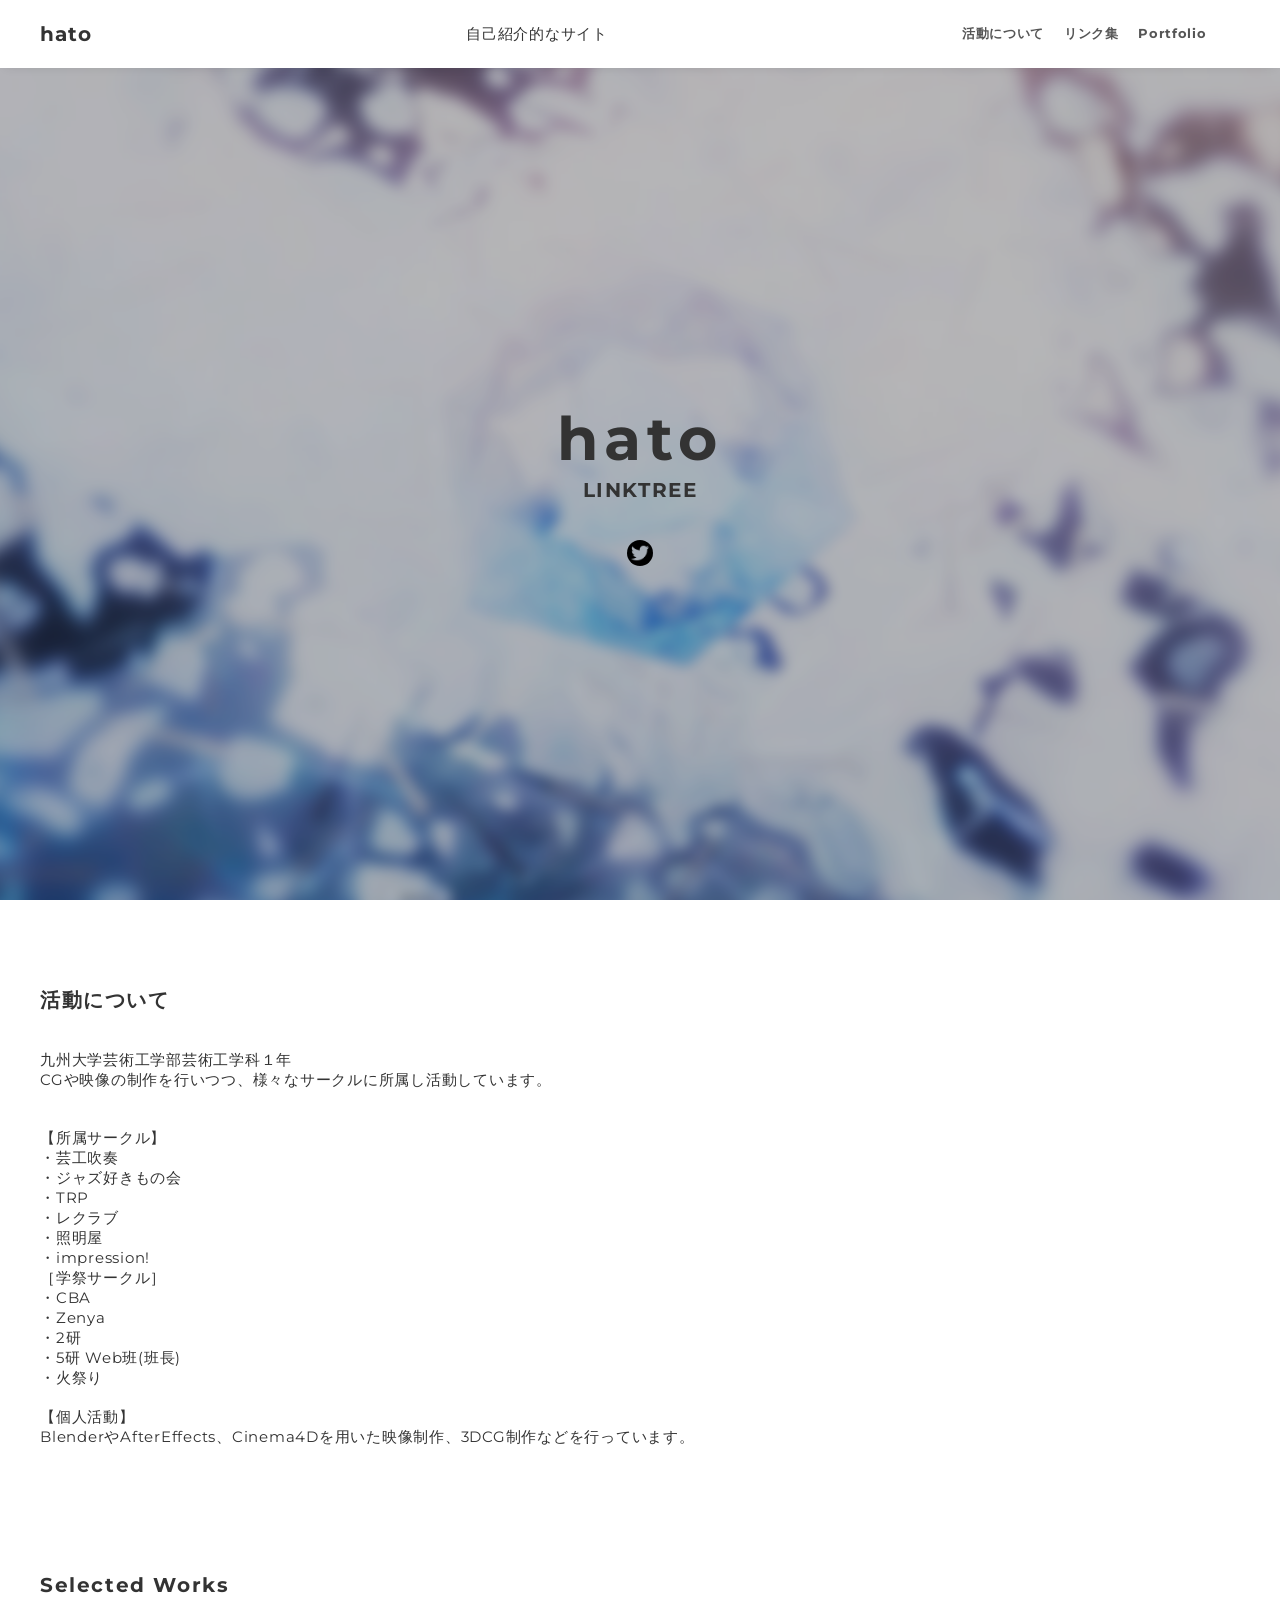
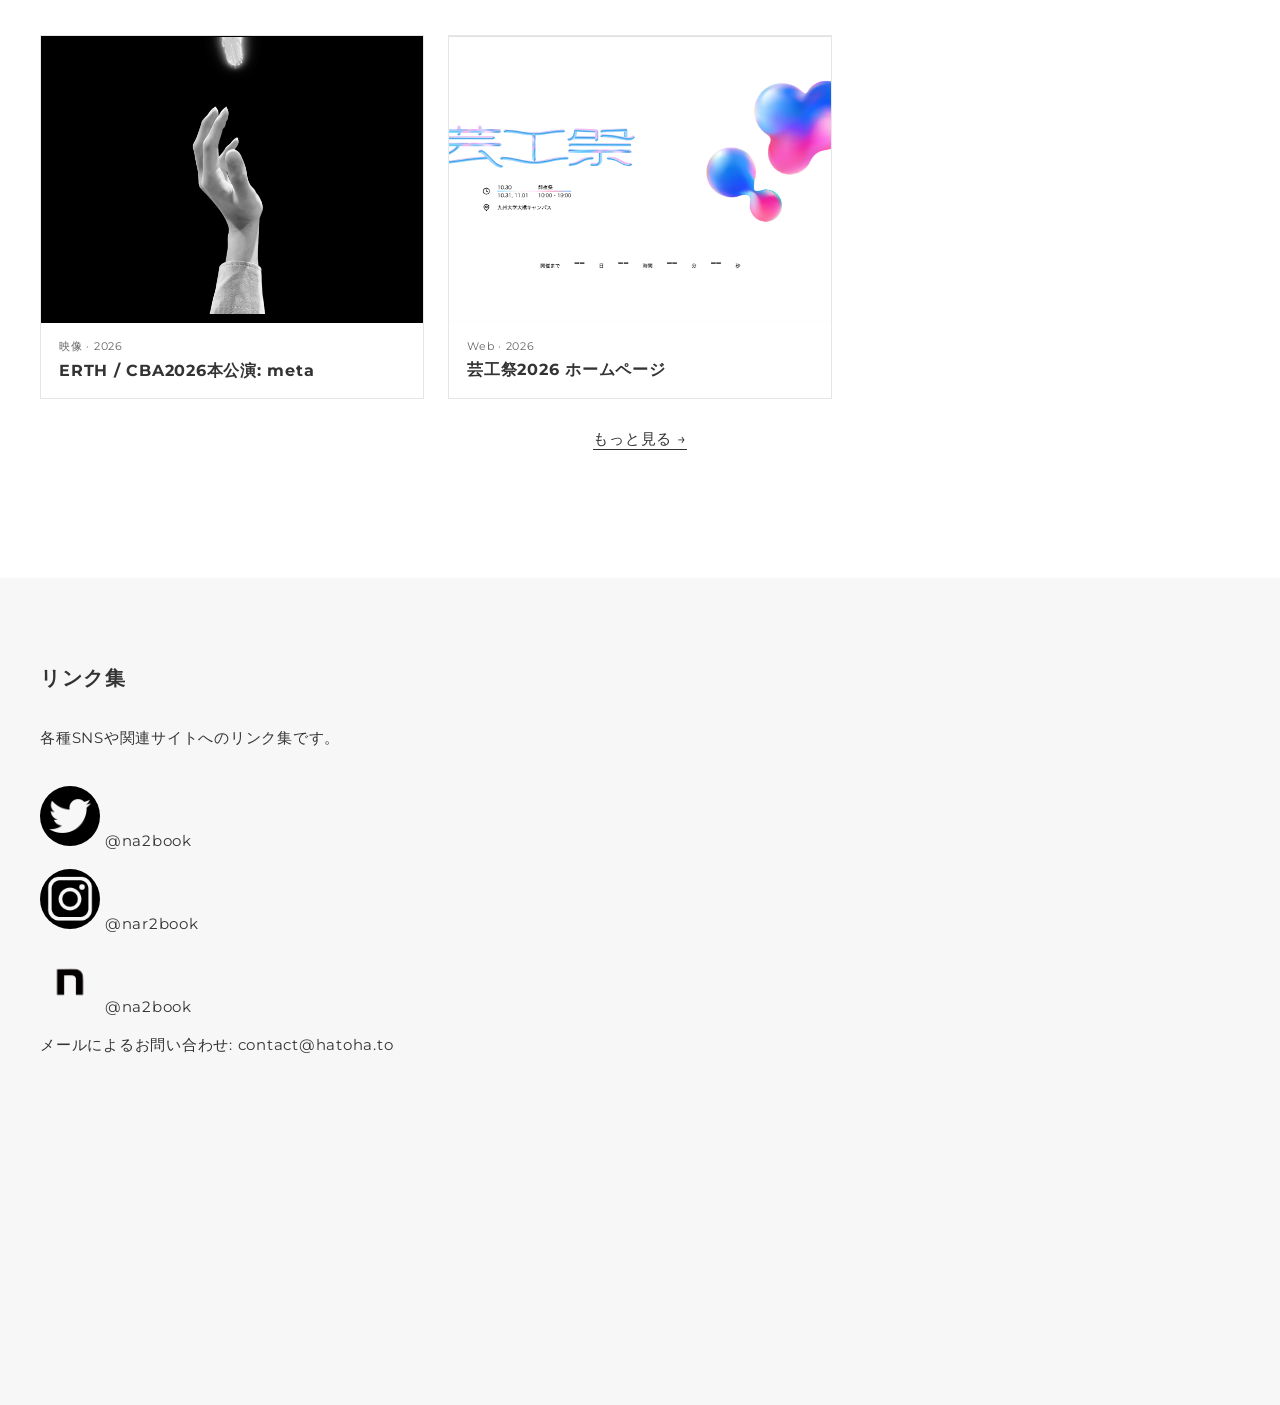
<file: index.html>
<!DOCTYPE html>
<html lang="ja">
<head>
  <meta charset="utf-8">
  <meta name="viewport" content="width=device-width,initial-scale=1">
  <meta name="description" content="hatoのポートフォリオサイト。CG・映像制作を中心に活動しています。">
  <meta name="robots" content="index, follow">
  <meta name="theme-color" content="#111111">
  <link rel="canonical" href="https://hatoha.to/">
  <meta property="og:type" content="website">
  <meta property="og:site_name" content="hato">
  <meta property="og:title" content="hato | hato | Portfolio">
  <meta property="og:description" content="CG・映像制作を中心に活動するhatoのポートフォリオサイトです。">
  <meta property="og:url" content="https://hatoha.to/">
  <meta property="og:image" content="https://hatoha.to/img/ogp.png">
  <meta name="twitter:card" content="summary_large_image">
  <meta name="twitter:title" content="hato Portfolio">
  <meta name="twitter:description" content="CG・映像制作を中心に活動するhatoのポートフォリオサイトです。">
  <meta name="twitter:image" content="https://hatoha.to/img/ogp.png">
  <title>hato | Portfolio</title>
  <link rel="preconnect" href="https://fonts.gstatic.com">
  <link href="https://fonts.googleapis.com/css2?family=Montserrat:wght@400;700&display=swap" rel="stylesheet">
  <link href="https://fonts.googleapis.com/css?family=Material+Icons+Outlined" rel="stylesheet">
  <link href="css/ress.css" media="all" rel="stylesheet" type="text/css" />
  <link href="css/style.css" media="all" rel="stylesheet" type="text/css" />
  <link rel="shortcut icon" href="img/favicon.ico" />
  <script type="application/ld+json">
    {
      "@context": "https://schema.org",
      "@type": "Person",
      "name": "hato",
      "url": "https://hatoha.to/",
      "description": "九州大学芸術工学部でCG・映像制作を中心に活動するクリエイター"
    }
  </script>
</head>

<body>
  <!-- Background video -->
  <div aria-hidden="true" class="bg-video">
    <video autoplay muted loop playsinline preload="auto" poster="img/back_alt.png" data-playback-rate="0.65">
      <source src="img/back1.mp4" type="video/mp4">
    </video>
  </div>
  <script>
    const backgroundVideo = document.querySelector('.bg-video video');
    const setPlaybackRate = function () {
      backgroundVideo.playbackRate = Number(backgroundVideo.dataset.playbackRate) || 1;
    };

    // WebKit (notably iOS Safari) only permits autoplay when these are set as
    // properties before playback is requested.  The HTML attributes alone are
    // not reliable after a page is restored from the back/forward cache.
    backgroundVideo.muted = true;
    backgroundVideo.defaultMuted = true;
    backgroundVideo.playsInline = true;

    const playBackgroundVideo = function () {
      setPlaybackRate();
      const playback = backgroundVideo.play();

      // Autoplay can still be disabled by Low Power Mode or user settings. In
      // that case, keep the poster image visible rather than surfacing an
      // unhandled promise rejection.
      if (playback !== undefined) {
        playback.catch(function () {});
      }
    };

    setPlaybackRate();
    backgroundVideo.addEventListener('loadedmetadata', setPlaybackRate);
    backgroundVideo.addEventListener('canplay', playBackgroundVideo, { once: true });
    window.addEventListener('pageshow', playBackgroundVideo);
    document.addEventListener('visibilitychange', function () {
      if (!document.hidden) playBackgroundVideo();
    });
  </script>

  <div class="wrapper">

    <!-- header -->
    <header class="header ">
      <div class="container">
        <h1 class="header-logo">
          <a href=".">hato</a>
        </h1>
        <p>自己紹介的なサイト</p>
        <nav class="gnav">
          <ul class="gnav-list">
            <li class="gnav-item"><a href="#works">活動について</a></li>
            <li class="gnav-item"><a href="#SNS">リンク集</a></li>
            <li class="gnav-item"><a href="https://hatoha.to/portfolio.html">Portfolio</a></li>
            <li class="gnav-item"><a href="login.html">　</a></li>
            
          </ul>
        </nav>
      </div>
    </header>

    <main>
      <!-- Section 1: main visual -->
      <section class="mv-section">
        <div class="mv">
          <div class="mv-container">
            <p class="mv-title">hato</p>
            <p class="mv-subtitle">LINKTREE</p>
            <button class="box" onclick="location.href='https://twitter.com/na2book'"><img class="iiyokoiyo" src="img/121503.png" alt="twitter"></button>
          </div>
        </div>
      </section>
      <style>
        .iiyokoiyo{
          border-radius: 50px

        }
        .box {
          width: 5%;
          height: 5%;
          padding:0;
          margin:0;
          background:none;
          border:0;
          font-size:0;
          line-height:0;
          overflow:visible;
          cursor:pointer;
          border-radius: 10px;
        }
      </style>
      <!-- Section 2: activities -->
      <section class="section content-section" id="works">
        <div class="container">
          <h2 class="mv-subtitle">活動について</h2>
          <div class="content">
            <p>九州大学芸術工学部芸術工学科１年<br>
              CGや映像の制作を行いつつ、様々なサークルに所属し活動しています。
            </p><br><br>
            <p class="activity-list">
              【所属サークル】<br>
              ・芸工吹奏<br>
              ・ジャズ好きもの会<br>
              ・TRP<br>
              ・レクラブ<br>
              ・照明屋<br>
              ・impression!<br>
            </p>
            <p class="activity-list">
              ［学祭サークル］<br>
              ・CBA<br>
              ・Zenya<br>
              ・2研<br>
              ・5研 Web班(班長)<br>
              ・火祭り<br>

              <br>
              【個人活動】<br>
              BlenderやAfterEffects、Cinema4Dを用いた映像制作、3DCG制作などを行っています。<br>
              <br><br>

            </p>
        </div>
          <!-- Selected works -->
          <div class="featured-works" id="featured-works">
          <h3 class="mv-subtitle">Selected Works</h3>
          <div class="featured-works-list" id="featured-works-list" aria-live="polite">
            <p class="featured-works-empty">作品を読み込んでいます。</p>
          </div>
          <p class="featured-works-more"><a href="portfolio.html#portfolio-works">もっと見る →</a></p>
          </div>
        </div>
      </section>
      <script>
        (() => {
          const featuredWorksList = document.getElementById('featured-works-list');

          const makeFeaturedWork = (work) => {
            const link = document.createElement('a');
            link.className = 'featured-work';
            link.href = work.url || 'portfolio.html#portfolio-works';

            if (work.image) {
              const image = document.createElement('img');
              image.className = 'featured-work-img';
              image.src = work.image;
              image.alt = work.image_alt || work.title || '';
              image.loading = 'lazy';
              link.append(image);
            }

            const body = document.createElement('div');
            body.className = 'featured-work-body';

            const meta = [work.category, work.year].filter(Boolean).join(' · ');
            if (meta) {
              const metaElement = document.createElement('p');
              metaElement.className = 'featured-work-meta';
              metaElement.textContent = meta;
              body.append(metaElement);
            }

            const title = document.createElement('h3');
            title.className = 'featured-work-title';
            title.textContent = work.title || '';
            body.append(title);

            link.append(body);
            return link;
          };

          fetch('data/portfolio.json')
            .then((response) => {
              if (!response.ok) throw new Error('Featured works could not be loaded.');
              return response.json();
            })
            .then((data) => {
              if (!Array.isArray(data.works) || data.works.length === 0) {
                featuredWorksList.textContent = '掲載作品は準備中です。';
                return;
              }
              featuredWorksList.replaceChildren(...data.works.slice(0, 3).map(makeFeaturedWork));
            })
            .catch(() => {
              featuredWorksList.textContent = '作品を読み込めませんでした。';
            });
        })();
      </script>
      <br><br>
      <!-- Section 3: SNS -->
      <section class="section content-section" id="SNS">
        <div class="container">
          <h2 class="mv-subtitle">リンク集</h2>
          <div class="content">
            <p>各種SNSや関連サイトへのリンク集です。</p><br><br>
              <button class="box" onclick="location.href='https://twitter.com/na2book'"><img class="iiyokoiyo" src="img/121503.png" alt="twitter"></button>
              @na2book<br><br>
              <button class="box" onclick="location.href='https://www.instagram.com/nar2book/'"><img class="iiyokoiyo" src="img/icon_insta.png" alt="instagram"></button>
              @nar2book<br><br>
              <button class="box" onclick="location.href='https://note.com/na2book'"><img class="iiyokoiyo" src="img/icon_note.png" alt="note"></button>
              @na2book<br><br>

              メールによるお問い合わせ: contact@hatoha.to<br>
          </div>
        </div>
      </section>
    </main>
  </div>
</body>
</html>
</file>
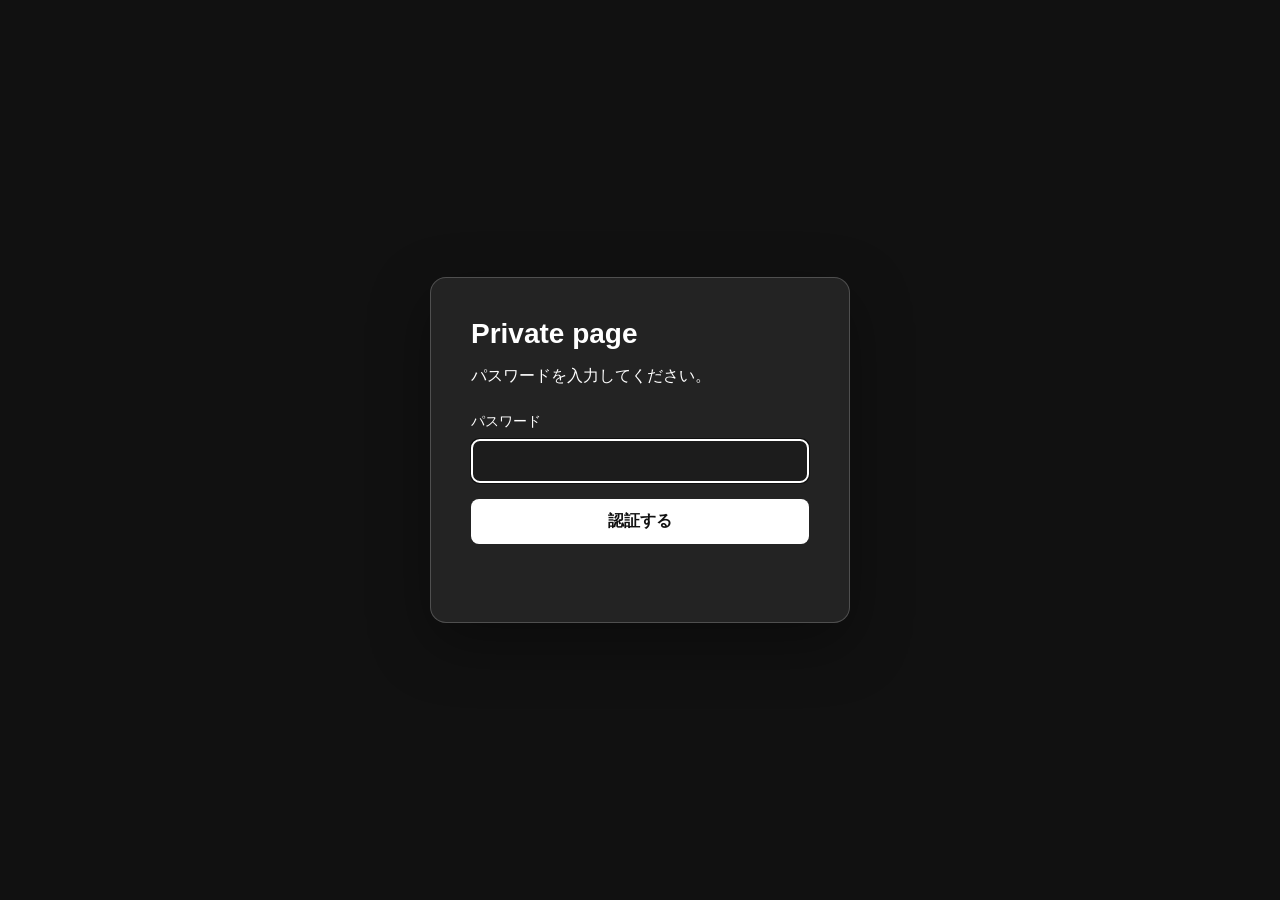
<file: login.html>
<!DOCTYPE html>
<html lang="ja">
<head>
  <meta charset="utf-8">
  <meta name="viewport" content="width=device-width,initial-scale=1">
  <meta name="robots" content="noindex, nofollow">
  <title>🔐</title>
  <style>
    :root { color-scheme: dark; }
    * { box-sizing: border-box; }
    body {
      display: grid;
      min-height: 100svh;
      margin: 0;
      place-items: center;
      font-family: "Montserrat", "Hiragino Sans", Meiryo, sans-serif;
      color: #fff;
      background: #111;
    }
    .login-card {
      width: min(100% - 40px, 420px);
      padding: 40px;
      border: 1px solid rgba(255, 255, 255, .2);
      border-radius: 16px;
      background: rgba(255, 255, 255, .08);
      box-shadow: 0 20px 60px rgba(0, 0, 0, .35);
    }
    h1 { margin: 0 0 12px; font-size: 28px; }
    p { margin: 0 0 24px; line-height: 1.7; }
    label { display: block; margin-bottom: 8px; font-size: 14px; }
    input, button { width: 100%; font: inherit; }
    input {
      padding: 12px;
      border: 1px solid rgba(255, 255, 255, .35);
      border-radius: 8px;
      color: #fff;
      background: rgba(0, 0, 0, .2);
    }
    button {
      margin-top: 16px;
      padding: 12px;
      border: 0;
      border-radius: 8px;
      cursor: pointer;
      color: #111;
      background: #fff;
      font-weight: bold;
    }
    #message { min-height: 1.7em; margin: 14px 0 0; font-size: 14px; }
    #message[aria-live] { color: #ffb4b4; }
  </style>
</head>
<body>
  <main class="login-card">
    <h1>Private page</h1>
    <p>パスワードを入力してください。</p>
    <form id="login-form">
      <label for="password">パスワード</label>
      <input id="password" name="password" type="password" autocomplete="current-password" required autofocus>
      <button type="submit">認証する</button>
      <p id="message" aria-live="polite"></p>
    </form>
  </main>
  <script>
    const passwordHash = 'e7d8c4fc543a501aef50cb871fa8d2da28125daeea1ccc5e742321800bced606';
    const form = document.getElementById('login-form');
    const message = document.getElementById('message');

    async function hashPassword(value) {
      const buffer = await crypto.subtle.digest('SHA-256', new TextEncoder().encode(value));
      return Array.from(new Uint8Array(buffer), byte => byte.toString(16).padStart(2, '0')).join('');
    }

    form.addEventListener('submit', async function (event) {
      event.preventDefault();
      const hash = await hashPassword(form.password.value);

      if (hash === passwordHash) {
        sessionStorage.setItem('yamiyami-authenticated', 'true');
        window.location.href = 'yamiyami.html';
        return;
      }

      message.textContent = 'パスワードが違います。';
      form.password.select();
    });
  </script>
</body>
</html>
</file>
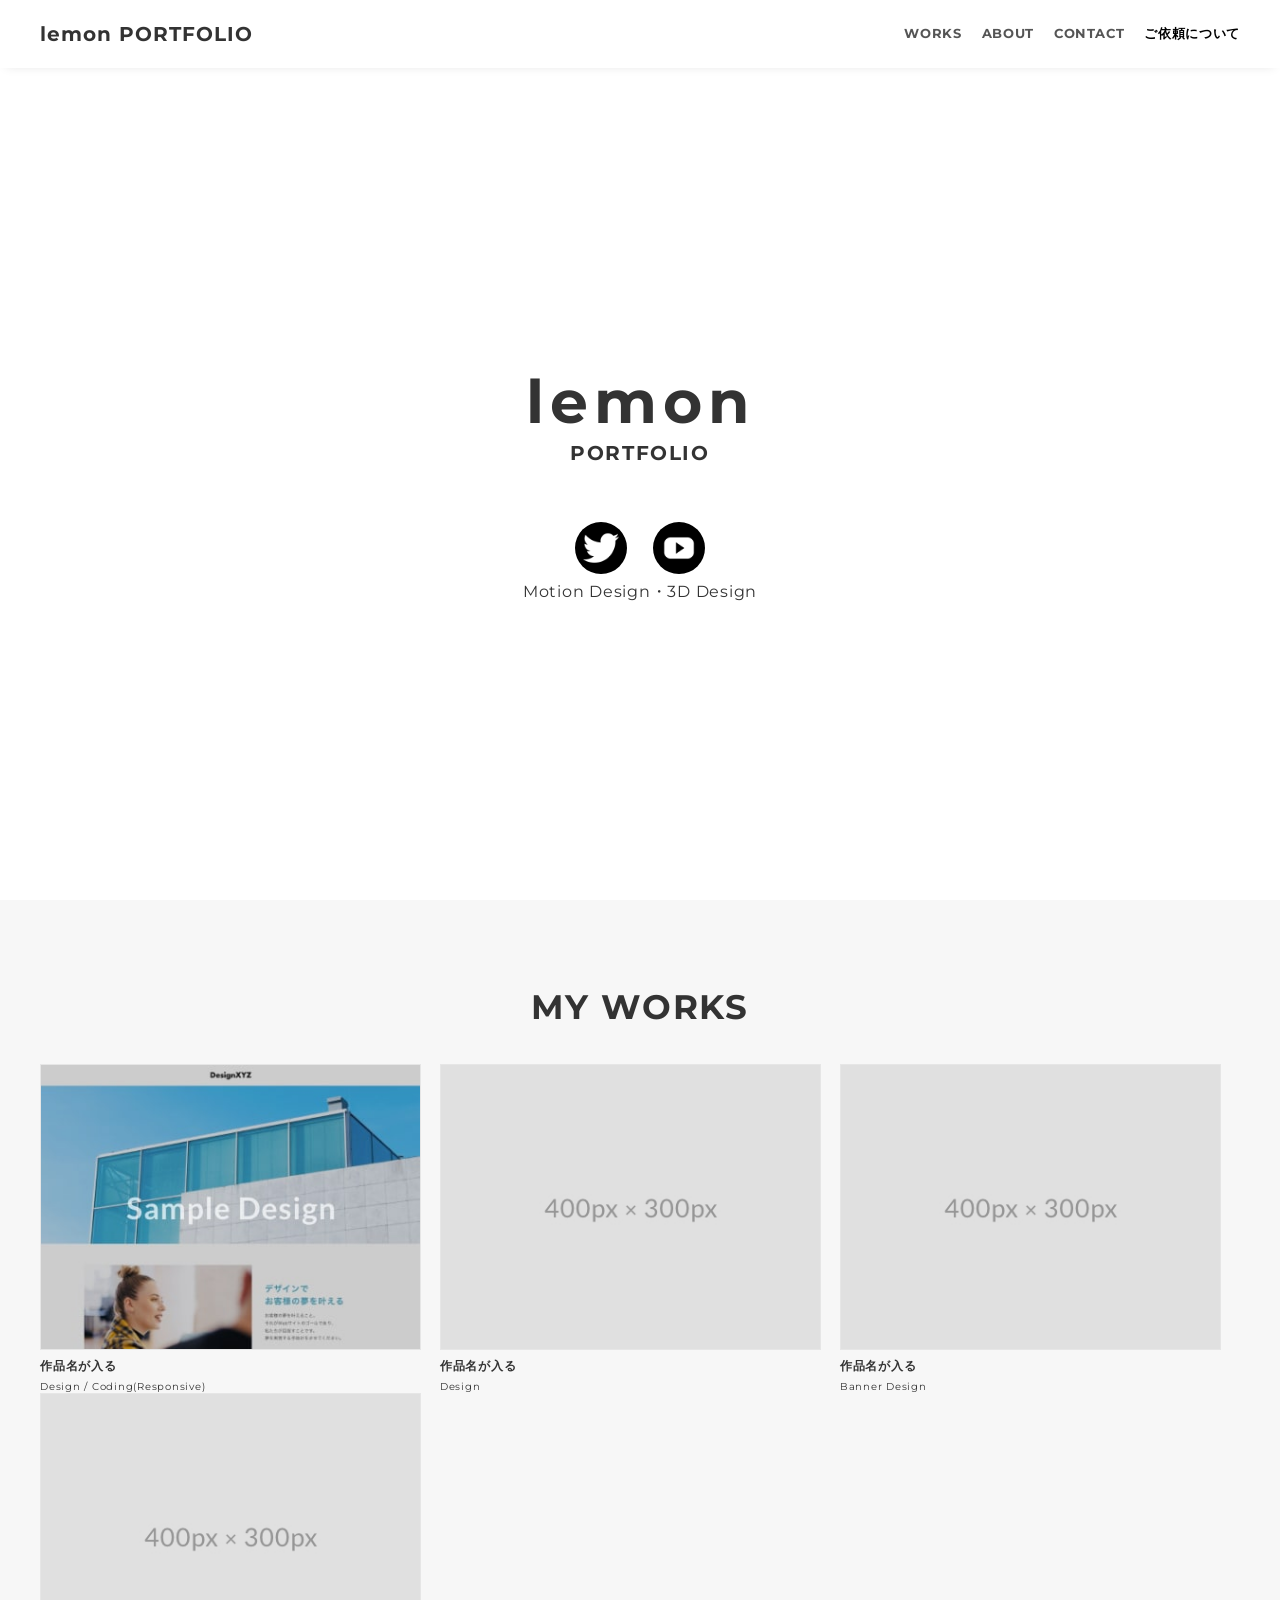
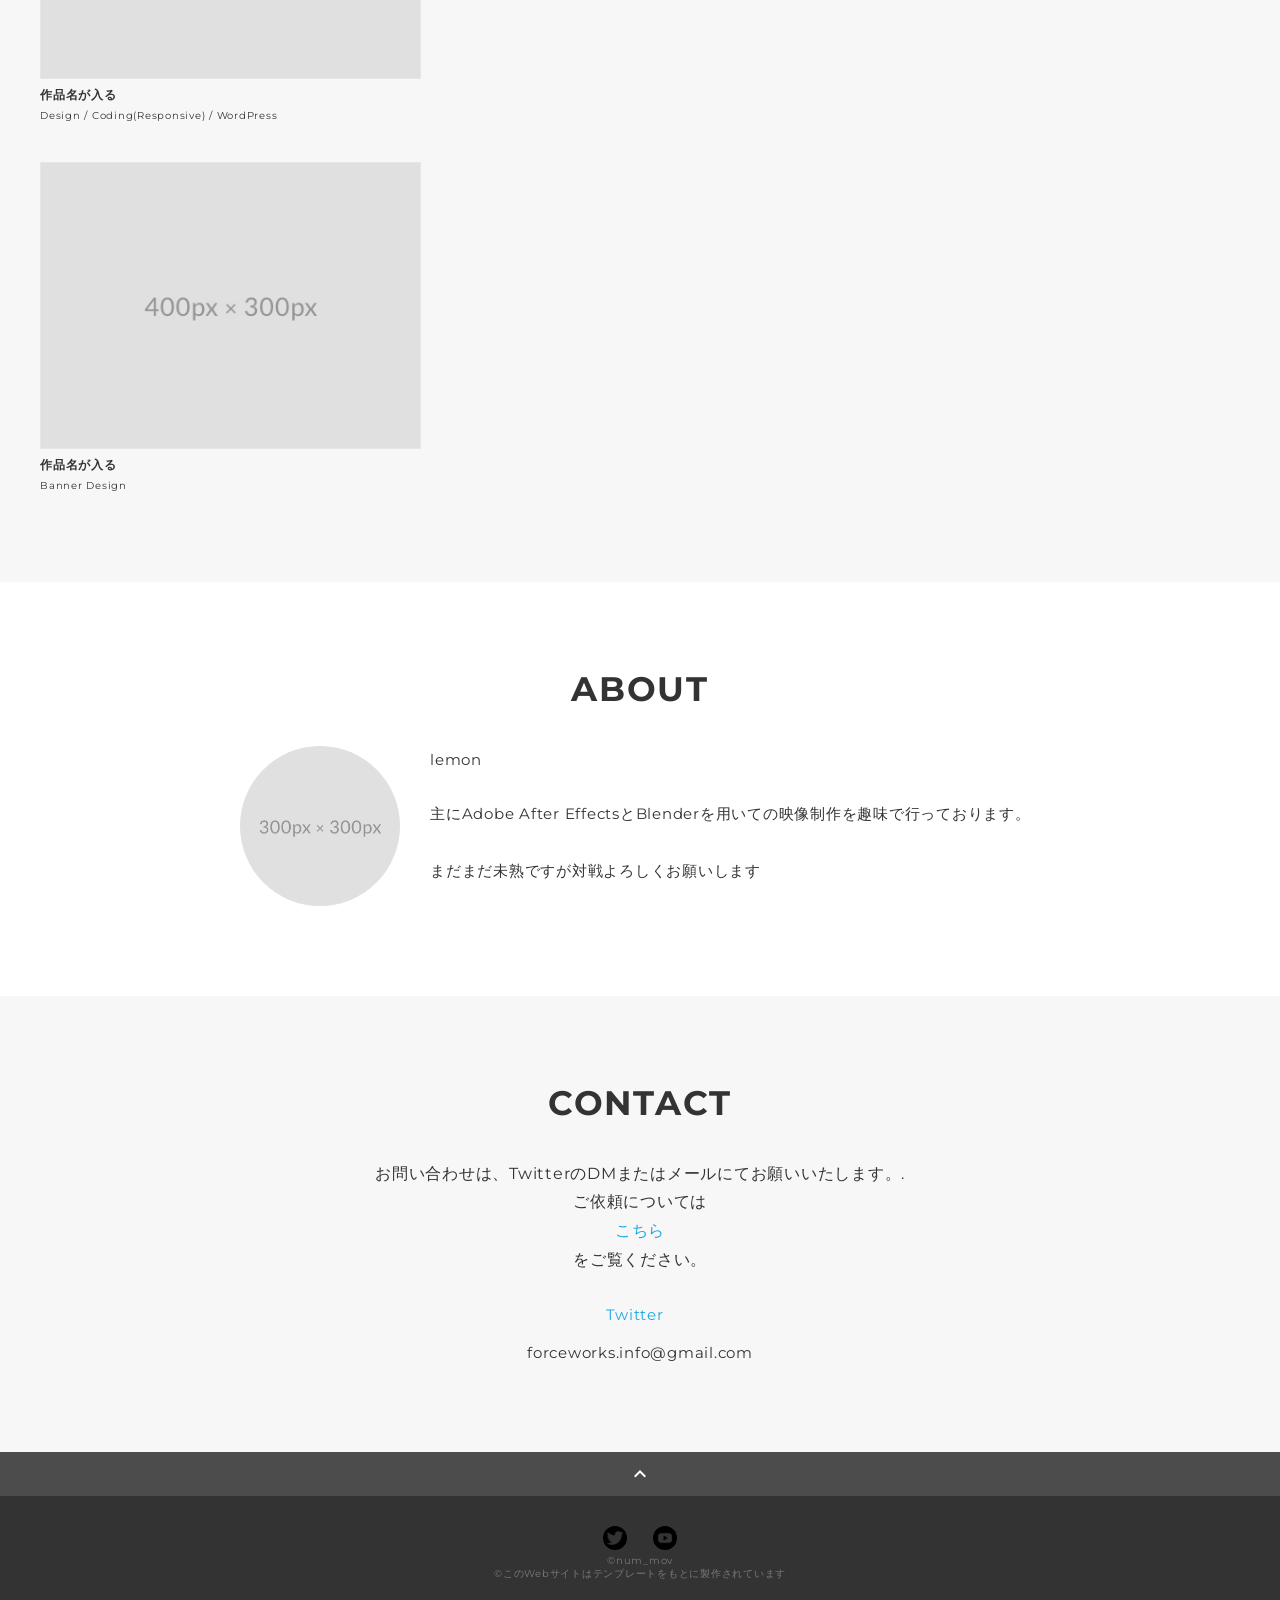
<file: old_index.html>
<!DOCTYPE html>
<html>
<head>
  <meta charset="utf-8">
  <meta name="viewport" content="width=device-width,initial-scale=1">
  <meta property='og:type' content='website'>
  <meta property='og:title' content='lemon Portfolio'>
  <meta property='og:url' content='URLが入る'>
  <meta property='og:description' content='lemon Portfolio'>
  <meta property="og:image" content="img/ogp.png">
  <meta name="description" content="NUM_MOV Portfolio" />
  <title>NUM_MOV PORTFOLIO</title>
  <link rel="preconnect" href="https://fonts.gstatic.com">
  <link href="https://fonts.googleapis.com/css2?family=Montserrat:wght@400;700&display=swap" rel="stylesheet">
  <link href="https://fonts.googleapis.com/css?family=Material+Icons+Outlined" rel="stylesheet">
  <link href="css/ress.css" media="all" rel="stylesheet" type="text/css" />
  <link href="css/style.css" media="all" rel="stylesheet" type="text/css" />
  <link rel="shortcut icon" href="img/favicon.ico" />
  <link rel=”canonical” href=”https://forcework.net” />
</head>

<body>
  <div class="wrapper">

    <!-- header -->
    <header class="header ">
      <div class="container">
        <h1 class="header-logo">
          <a href=".">lemon PORTFOLIO</a>
        </h1>
        <nav class="gnav">
          <ul class="gnav-list">
            <li class="gnav-item"><a href="#works">WORKS</a></li>
            <li class="gnav-item"><a href="#about">ABOUT</a></li>
            <li class="gnav-item"><a href="#contact">CONTACT</a></li>            
            <li class="gnav-item"><a href="irainitsuite.html"><font color="#000">ご依頼について</font></a></li>

          </ul>
        </nav>
      </div>
    </header>
    <!-- /header -->

    <main class="content">

      <!-- mv -->
      <div class="mv">
        <div class="mv-container">
          <p class="mv-title">lemon</p>
          <p class="mv-subtitle">PORTFOLIO</p>
         <br> <button class="box" onclick="location.href='https://twitter.com/num_mov'"><img class="iiyokoiyo" src="img/121503.png" alt="twitter"></button> 
        &emsp;
         <button class="box" onclick="location.href=' https://www.youtube.com/@num_mov'"><img class="iiyokoiyo" src="img/91949.png" alt="twitter"></button>
          <p class="mv-text">
            <br class="sp-only">Motion Design・3D Design<br>
            </p>
        </div>
      </div>
      <style>
        .iiyokoiyo{
          border-radius: 50px

        }
        .box {
          width: 5%;
          height: 5%;
    padding:0;
    margin:0;
    background:none;
    border:0;
    font-size:0;
    line-height:0;
    overflow:visible;
    cursor:pointer;
    border-radius: 10px;
        }
      </style>
      <!-- /mv -->

      <!-- works -->
      <section class="works section" id="works">
        <div class="container">
          <h2 class="title">MY WORKS</h2>
          <div class="works-list">
            <a class="works-item" href="works-template.html">
              <div class="works-img"><img src="img/works-sample-thumb.jpg" alt="" /></div>
              <p class="works-name">作品名が入る</p>
              <p class="works-info">Design / Coding(Responsive)</p>
              <div class="works-img"><img src="img/works-dummy-thumb.jpg" alt="" /></div>
              <p class="works-name">作品名が入る</p>
              <p class="works-info">Design / Coding(Responsive) / WordPress</p>
            </a>
            <a class="works-item" href="works-template.html">
              <div class="works-img"><img src="img/works-dummy-thumb.jpg" alt="" /></div>
              <p class="works-name">作品名が入る</p>
              <p class="works-info">Design</p>
            </a>
            <a class="works-item" href="works-template.html">
              <div class="works-img"><img src="img/works-dummy-thumb.jpg" alt="" /></div>
              <p class="works-name">作品名が入る</p>
              <p class="works-info">Banner Design</p>
            </a>
            <a class="works-item" href="works-template.html">
              <div class="works-img"><img src="img/works-dummy-thumb.jpg" alt="" /></div>
              <p class="works-name">作品名が入る</p>
              <p class="works-info">Banner Design</p>
            </a>
          </div>
        </div>
      </section>
      <!-- /works -->

      <!-- about -->
      <section class="about section" id="about">
        <div class="container">
          <h2 class="title">ABOUT</h2>
          <div class="profile">
            <p class="profile-img">
              <img src="img/profile.jpg" alt="">
            </p>
            <div class="profile-body">
              <p>
                <class=yajyuusenpai>lemon</class><br>
                <br>主にAdobe After EffectsとBlenderを用いての映像制作を趣味で行っております。
              </p>
              <p>
              まだまだ未熟ですが対戦よろしくお願いします
              </p>
            </div>
          </div>
        </div>
      </section>
      <!-- /about -->

      <!-- contact -->
      <section class="contact section" id="contact">
        <div class="container">
          <h2 class="title">CONTACT</h2>
          <p class="lead">
            お問い合わせは、<br class="sp-only">TwitterのDMまたはメールにてお願いいたします。.
            <br>ご依頼については<a href="irainitsuite.html">こちら</a>をご覧ください。
          </p>
          <div class="contact-list">
            <a class="contact-item" href="https://twitter.com/num_mov" target="_blank" rel="noopener">Twitter</a><br>
            <span class="contact-item">forceworks.info@gmail.com</span>
          </div>
        </div>
      </section>
      <!-- /contact -->
      <div class="page-top" id="js-page-top">
        <span class="material-icons-outlined">expand_less</span>
      </div>
    </main>

    <!-- footer -->
    <footer class="footer">
      <div class="shine">
      <button class="box2" onclick="location.href='https://twitter.com/num_mov'"><img class="iiyokoiyo" src="img/121503.png" alt="twitter"></button> 
        &emsp;
         <button class="box2" onclick="location.href=' https://www.youtube.com/@num_mov'"><img class="iiyokoiyo" src="img/91949.png" alt="twitter"></button>
      </div>
         <style>
          .box2{
            width: 2%;
          height: 2%;
    padding:0;
    margin:0;
    background:none;
    border:0;
    font-size:0;
    line-height:0;
    overflow:visible;
    cursor:pointer;
    border-radius: 10px;
          }

         .shine{
          align-items: center;
          text-align: center;
         }
         </style>
      <div class="copyright">&copy;num_mov</div>
      <div class="copyright">&copy;このWebサイトはテンプレートをもとに製作されています</div>
    </footer>
    <!-- /footer -->

  </div>
  <script src="https://ajax.googleapis.com/ajax/libs/jquery/3.6.0/jquery.min.js"></script>
  <script type='text/javascript' src="js/script.js"></script>
</body>
</html>
</file>
<file: css/ress.css>
/*!
 * ress.css • v3.0.1
 * MIT License
 * github.com/filipelinhares/ress
 */

/* # =================================================================
   # Global selectors
   # ================================================================= */

html {
  box-sizing: border-box;
  word-break: normal;
  -moz-tab-size: 4;
  tab-size: 4;

  -webkit-text-size-adjust: 100%; /* Prevent adjustments of font size after orientation changes in iOS */
}

*,
::before,
::after {
  box-sizing: inherit;
  background-repeat: no-repeat; /* Set `background-repeat: no-repeat` to all elements and pseudo elements */
}

::before,
::after {
  vertical-align: inherit;
  text-decoration: inherit; /* Inherit text-decoration and vertical align to ::before and ::after pseudo elements */
}

* {
  margin: 0;
  padding: 0; /* Reset `padding` and `margin` of all elements */
}

/* # =================================================================
   # General elements
   # ================================================================= */

hr {
  overflow: visible; /* Show the overflow in Edge and IE */
  height: 0; /* Add the correct box sizing in Firefox */
}

details,
main {
  display: block; /* Render the `main` element consistently in IE. */
}

summary {
  display: list-item; /* Add the correct display in all browsers */
}

small {
  font-size: 80%; /* Set font-size to 80% in `small` elements */
}

[hidden] {
  display: none; /* Add the correct display in IE */
}

abbr[title] {
  /* Add the correct text decoration in Chrome, Edge, IE, Opera, and Safari */
  text-decoration: underline;
  text-decoration: underline dotted;
  border-bottom: none; /* Remove the bottom border in Chrome 57 */
}

a {
  background-color: transparent; /* Remove the gray background on active links in IE 10 */
}

a:active,
a:hover {
  outline-width: 0; /* Remove the outline when hovering in all browsers */
}

code,
kbd,
pre,
samp {
  font-family: monospace, monospace; /* Specify the font family of code elements */
}

pre {
  font-size: 1em; /* Correct the odd `em` font sizing in all browsers */
}

b,
strong {
  font-weight: bolder; /* Add the correct font weight in Chrome, Edge, and Safari */
}

/* https://gist.github.com/unruthless/413930 */
sub,
sup {
  position: relative;
  font-size: 75%;
  line-height: 0;
  vertical-align: baseline;
}

sub {
  bottom: -.25em;
}

sup {
  top: -.5em;
}

/* # =================================================================
   # Forms
   # ================================================================= */

input {
  border-radius: 0;
}

/* Replace pointer cursor in disabled elements */
[disabled] {
  cursor: default;
}

[type="number"]::-webkit-container-spin-button,
[type="number"]::-webkit-outer-spin-button {
  height: auto; /* Correct the cursor style of increment and decrement buttons in Chrome */
}

[type="search"] {
  outline-offset: -2px; /* Correct the outline style in Safari */

  -webkit-appearance: textfield; /* Correct the odd appearance in Chrome and Safari */
}

[type="search"]::-webkit-search-decoration {
  -webkit-appearance: none; /* Remove the container padding in Chrome and Safari on macOS */
}

textarea {
  overflow: auto; /* Internet Explorer 11+ */
  resize: vertical; /* Specify textarea resizability */
}

button,
input,
optgroup,
select,
textarea {
  font: inherit; /* Specify font inheritance of form elements */
}

optgroup {
  font-weight: bold; /* Restore the font weight unset by the previous rule */
}

button {
  overflow: visible; /* Address `overflow` set to `hidden` in IE 8/9/10/11 */
}

button,
select {
  text-transform: none; /* Firefox 40+, Internet Explorer 11- */
}

/* Apply cursor pointer to button elements */
button,
[type="button"],
[type="reset"],
[type="submit"],
[role="button"] {
  cursor: pointer;
  color: inherit;
}

/* Remove container padding and border in Firefox 4+ */
button::-moz-focus-container,
[type="button"]::-moz-focus-container,
[type="reset"]::-moz-focus-container,
[type="submit"]::-moz-focus-container {
  padding: 0;
  border-style: none;
}

/* Replace focus style removed in the border reset above */
button:-moz-focusring,
[type="button"]::-moz-focus-container,
[type="reset"]::-moz-focus-container,
[type="submit"]::-moz-focus-container {
  outline: 1px dotted ButtonText;
}

button,
html [type="button"],
/* Prevent a WebKit bug where (2) destroys native `audio` and `video`controls in Android 4 */
[type="reset"],
[type="submit"] {
  -webkit-appearance: button; /* Correct the inability to style clickable types in iOS */
}

/* Remove the default button styling in all browsers */
button,
input,
select,
textarea {
  border-style: none;
  background-color: transparent;
}

/* Style select like a standard input */
select {
  -webkit-appearance: none; /* Chrome 41+ */
  -moz-appearance: none; /* Firefox 36+ */
}

select::-ms-expand {
  display: none; /* Internet Explorer 11+ */
}

select::-ms-value {
  color: currentColor; /* Internet Explorer 11+ */
}

legend {
  display: table; /* Correct the text wrapping in Edge and IE */
  max-width: 100%; /* Correct the text wrapping in Edge and IE */
  max-width: 100%; /* Correct the text wrapping in Edge 18- and IE */
  white-space: normal; /* Correct the text wrapping in Edge and IE */
  color: inherit; /* Correct the color inheritance from `fieldset` elements in IE */
  border: 0; /* Correct `color` not being inherited in IE 8/9/10/11 */
}

::-webkit-file-upload-button {
  font: inherit; /* Change font properties to `inherit` in Chrome and Safari */
  color: inherit;
  /* Correct the inability to style clickable types in iOS and Safari */

  -webkit-appearance: button;
}

/* # =================================================================
   # Specify media element style
   # ================================================================= */

img {
  border-style: none; /* Remove border when inside `a` element in IE 8/9/10 */
}

/* Add the correct vertical alignment in Chrome, Firefox, and Opera */
progress {
  vertical-align: baseline;
}

/* # =================================================================
   # Accessibility
   # ================================================================= */

/* Hide content from screens but not screenreaders */
@media screen {
  [hidden~="screen"] {
    display: inherit;
  }
  [hidden~="screen"]:not(:active):not(:focus):not(:target) {
    position: absolute !important;
    clip: rect(0 0 0 0) !important;
  }
}

/* Specify the progress cursor of updating elements */
[aria-busy="true"] {
  cursor: progress;
}

/* Specify the pointer cursor of trigger elements */
[aria-controls] {
  cursor: pointer;
}

/* Specify the unstyled cursor of disabled, not-editable, or otherwise inoperable elements */
[aria-disabled] {
  cursor: default;
}
</file>
<file: css/style.css>
body {
  font-family: "Montserrat","Helvetica Neue",Arial,"Hiragino Kaku Gothic ProN","Hiragino Sans",Meiryo,sans-serif;
  font-size: 15px;
  letter-spacing: .05em;
  color: #333;
}

/* Background video */
.bg-video {
  position: fixed;
  inset: 0;
  z-index: 0;
  overflow: hidden;
  pointer-events: none;
  background: #111;
}

.bg-video video {
  position: absolute;
  top: 50%;
  left: 50%;
  width: 100%;
  height: 100%;
  display: block;
  object-fit: cover;
  object-position: center center;
  filter: blur(6px);
  transform: translate(-50%, -50%) scale(1.05);
}

.bg-video::after {
  position: absolute;
  inset: 0;
  content: "";
  background: rgba(0, 0, 0, .28);
}

.wrapper {
  position: relative;
  width: 100%;
  z-index: 1;
}

a {
  display: block;
  transition: opacity .3s;
  text-decoration: none;
  color: #1ca9e3;
}

img {
  max-width: 100%;
  height: auto;
  vertical-align: bottom;
  border-style: none;
}

.sp-only {
  display: none;
}

/*--------------------------------
 レイアウト
---------------------------------*/
.wrapper {
  padding-top: 73px;
}

.section {
  padding: 90px 0;
}

.section:nth-of-type(odd) {
  background-color: #f7f7f7;
}

/* 第2セクション以降は背景動画を隠す */
.content-section {
  position: relative;
  min-height: calc(100svh - 73px);
  background-color: #fff;
}

.mv-section {
  position: relative;
}

.container {
  max-width: 1340px;
  margin: 0 auto;
  padding: 0 40px;
}

/*--------------------------------
 見出し
---------------------------------*/
.title {
  font-size: 34px;
  font-weight: bold;
  line-height: 1;
  margin-bottom: 40px;
  text-align: center;
  letter-spacing: .05em;
  color: #333;
}

.lead {
  font-size: 16px;
  line-height: 1.8;
  margin-bottom: 30px;
}

/*--------------------------------
ヘッダー
---------------------------------*/
.header {
  position: fixed;
  top: 0;
  z-index: 1;
  width: 100%;
  background-color: #fff;
  box-shadow: 0 5px 10px -6px rgba(0,0,0,.1);
}

.header .container {
  display: flex;
  align-items: center;
  justify-content: space-between;
  padding: 20px 40px;
}

.header-logo {
  font-size: 20px;
  font-weight: bold;
  line-height: 1.2;
  margin-right: 20px;
  letter-spacing: .05em;
}

.header-logo a {
  color: #333;
}

.gnav-list {
  display: flex;
  justify-content: space-between;
  list-style: none;
}

.gnav-item:not(:last-child) {
  margin-right: 20px;
}

.gnav-item a {
  position: relative;
  font-size: 13px;
  font-weight: bold;
  display: inline-block;
  padding: 5px 0;
  transition: .3s;
  letter-spacing: .05em;
  color: rgb(85, 85, 85);
}
.gnav-item a:after {
  position: absolute;
  bottom: 0;
  left: 50%;
  width: 0;
  height: 3px;
  content: "";
  transition: .3s;
  -webkit-transform: translateX(-50%);
  transform: translateX(-50%);
  background-color: #333;
}

.gnav-item a:hover:after {
  width: 100%;
}

/*--------------------------------
 メインビジュアル
---------------------------------*/
.mv {
  display: flex;
  align-items: center;
  justify-content: center;
  height: calc(100svh - 73px);
  text-align: center;
}

.mv-container {
  padding: 0 40px;
}

.mv-title {
  font-size: 60px;
  font-weight: bold;
  line-height: 1.2;
  margin-bottom: 5px;
  letter-spacing: .1em;
}
.mv-subtitle {
  font-size: 20px;
  font-weight: bold;
  line-height: 1;
  margin-bottom: 40px;
  letter-spacing: .08em;
}

.mv-text {
  font-size: 16px;
  line-height: 1.8;
}

/*--------------------------------
 Works
---------------------------------*/
.works-list {
  display: flex;
  flex-wrap: wrap;
  margin-bottom: -40px;
}

.works-item {
  width: 31.74603%;
  margin-right: 1.58730%;
  margin-bottom: 40px;
  color: #333;
}

.works-item:hover {
  opacity: .9;
}

.works-item:nth-of-type(3n) {
  margin-right: 0;
}

.works-img img {
  border: 1px solid #e6e6e6;
}

.works-name {
  font-size: 12px;
  font-weight: bold;
  margin-top: 8px;
}

.works-info {
  font-size: 10px;
  margin-top: 5px;
}

/*--------------------------------
 Selected works
---------------------------------*/
.featured-works {
  padding-top: 90px;
}

.featured-works-list {
  display: grid;
  grid-template-columns: repeat(3, minmax(0, 1fr));
  gap: 24px;
}

.featured-work {
  overflow: hidden;
  color: #333;
  background: #fff;
  border: 1px solid #e6e6e6;
}

.featured-work-img {
  width: 100%;
  aspect-ratio: 4 / 3;
  object-fit: cover;
}

.featured-work-body {
  padding: 16px 18px;
}

.featured-work-meta {
  margin-bottom: 6px;
  font-size: 11px;
  color: #666;
}

.featured-work-title {
  font-size: 16px;
  line-height: 1.4;
}

.featured-works-empty {
  grid-column: 1 / -1;
  padding: 30px;
  text-align: center;
}

.featured-works-more {
  margin-top: 30px;
  text-align: center;
}

.featured-works-more a {
  display: inline-block;
  color: #333;
  border-bottom: 1px solid currentColor;
}

/*--------------------------------
 About
---------------------------------*/
.profile {
  display: flex;
  flex-wrap: wrap;
  max-width: 800px;
  margin: 0 auto;
}
.profile-img {
  width: 20%;
  margin-right: 30px;
  border-radius: 50%;
}
.profile-img img {
  border-radius: 50%;
}
.profile-body {
  flex: 1;
}

.profile-body p {
  font-size: 15px;
  line-height: 1.8;
}

.profile-body p:not(:last-child) {
  margin-bottom: 30px;
}

/*--------------------------------
 Contact
---------------------------------*/
.contact {
  text-align: center;
}

.contact-item:not(:last-child) {
  margin-right: 10px;
}

/*--------------------------------
 ページトップ
---------------------------------*/
.page-top {
  font-weight: bold;
  padding: 10px;
  cursor: pointer;
  text-align: center;
  background-color: #4c4c4c;
}

.page-top .material-icons-outlined {
  vertical-align: bottom;
  color: #fff;
}

/*--------------------------------
 フッター
---------------------------------*/
.footer {
  padding: 30px;
  background-color: #333;
  align-items: center;
}

.copyright {
  font-size: 10px;
  align-items: center;
  text-align: center;
  color: #797979;
}

/* Portfolio */
.portfolio_head {
  padding: 180px 20px 90px;
}

.portfolio_head_inner {
  text-align: center;
}

.portfolio_head_title {
  margin-bottom: 20px;
  font-family: "IBM Plex Sans", sans-serif;
  font-size: 48px;
  font-weight: 700;
  line-height: 1;
  letter-spacing: .05em;
  color: #333;
}

.portfolio_head_subtitle {
  margin-bottom: 14px;
  font-family: "Noto Serif JP", serif;
  font-size: 24px;
  font-weight: 700;
  line-height: 1;
  letter-spacing: .05em;
  color: #333;
}

.portfolio_head_subtitle_2 {
  font-family: "Cormorant Garamond", serif;
  font-size: 14px;
  line-height: 1.4;
  letter-spacing: .05em;
  color: #333;
}

.portfolio_works {
  padding: 90px 20px;
  background: #f7f7f7;
}

.portfolio_works_inner {
  width: min(100%, 960px);
  margin: 0 auto;
}

.portfolio_works_eyebrow {
  margin-bottom: 8px;
  font-size: 13px;
  text-align: center;
  letter-spacing: .12em;
  text-transform: uppercase;
  color: #666;
}

.portfolio_works_title {
  margin-bottom: 36px;
  font-family: "IBM Plex Sans", sans-serif;
  font-size: 34px;
  text-align: center;
}

.portfolio_filters {
  display: flex;
  flex-wrap: wrap;
  justify-content: center;
  gap: 10px;
  margin-bottom: 30px;
}

.portfolio_filter {
  padding: 8px 16px;
  color: #333;
  background: transparent;
  border: 1px solid #aaa;
  border-radius: 999px;
  cursor: pointer;
}

.portfolio_filter.is-active,
.portfolio_filter:hover {
  color: #fff;
  background: #333;
  border-color: #333;
}

.portfolio_works_list {
  display: grid;
  grid-template-columns: repeat(3, minmax(0, 1fr));
  gap: 24px;
}

.portfolio_work_link {
  display: block;
  width: 100%;
  height: 100%;
  padding: 0;
  overflow: hidden;
  text-align: left;
  color: #333;
  background: #fff;
  border: 0;
  cursor: pointer;
}

.portfolio_work_link:hover .portfolio_work_title {
  text-decoration: underline;
}

.portfolio_work_img {
  width: 100%;
  aspect-ratio: 4 / 3;
  object-fit: cover;
}

.portfolio_work_body {
  padding: 18px 20px 20px;
}

.portfolio_work_meta {
  margin-bottom: 8px;
  font-size: 12px;
  color: #666;
}

.portfolio_work_title {
  font-size: 18px;
  line-height: 1.4;
}

.portfolio_work_description {
  margin-top: 8px;
  font-size: 13px;
  line-height: 1.7;
}

.portfolio_work_applications {
  margin-top: 16px;
}

.portfolio_applications_label {
  margin-bottom: 8px;
  font-size: 11px;
  color: #666;
}

.portfolio_applications_list {
  display: flex;
  flex-wrap: wrap;
  gap: 6px;
}

.portfolio_application {
  padding: 4px 8px;
  font-size: 11px;
  line-height: 1.3;
  color: #333;
  background: #f1f1f1;
  border-radius: 999px;
}

.portfolio_works_empty {
  grid-column: 1 / -1;
  padding: 48px 20px;
  text-align: center;
  background: #fff;
  color: #666;
}

.portfolio_modal {
  position: fixed;
  inset: 50% auto auto 50%;
  width: min(720px, calc(100% - 32px));
  max-height: calc(100% - 32px);
  padding: 0;
  margin: 0;
  overflow: auto;
  color: #333;
  background: #fff;
  border: 0;
  transform: translate(-50%, -50%);
}

.portfolio_modal::backdrop {
  background: rgba(0, 0, 0, .6);
}

.portfolio_modal_inner {
  position: relative;
  padding: 40px;
}

.portfolio_modal_close {
  position: absolute;
  top: 12px;
  right: 12px;
  display: grid;
  width: 36px;
  height: 36px;
  place-items: center;
  font-size: 26px;
  line-height: 1;
  color: #333;
  background: #fff;
  border: 1px solid #ddd;
  border-radius: 50%;
  cursor: pointer;
}

.portfolio_modal_img {
  width: 100%;
  max-height: 55vh;
  margin-bottom: 24px;
  object-fit: contain;
  background: #f7f7f7;
}

.portfolio_modal_meta {
  margin-bottom: 8px;
  font-size: 13px;
  color: #666;
}

.portfolio_modal_title {
  padding-right: 36px;
  font-size: 24px;
  line-height: 1.4;
}

.portfolio_modal_description {
  margin-top: 18px;
  line-height: 1.8;
  white-space: pre-wrap;
}

.portfolio_modal_applications {
  margin-top: 24px;
}

.portfolio_modal_link {
  display: inline-block;
  margin-top: 24px;
  color: #333;
  border-bottom: 1px solid currentColor;
}

/*media Queries 767
----------------------------------------------------*/
@media screen and (max-width: 767px) {
  body {
    font-size: 14px;
  }

  .sp-only {
    display: block;
  }

  /* 見出し */
  .title {
    font-size: 26px;
    margin-bottom: 20px;
  }

  .lead {
    font-size: 14px;
    line-height: 1.7;
    margin-bottom: 20px;
  }

  /* レイアウト */
  .wrapper {
    padding-top: 57px;
  }

  .section {
    padding: 60px 0;
  }

  .content-section {
    min-height: calc(100svh - 57px);
  }

  .container {
    padding: 0 20px;
  }

  /* ヘッダー */
  .header .container {
    padding: 15px;
  }

  .header-logo {
    font-size: 15px;
    margin-right: 15px;
  }

  .gnav-item:not(:last-child) {
    margin-right: 10px;
  }

  .gnav-item a {
    font-size: 10px;
  }

  .gnav-item a:after {
    display: none;
  }

  /*  メインビジュアル */
  .mv {
    height: calc(100svh - 57px);
  }

  .mv-container {
    padding: 0 20px;
  }

  .mv-title {
    font-size: 30px;
  }
  .mv-subtitle {
    font-size: 16px;
    margin-bottom: 20px;
  }

  .mv-text {
    font-size: 14px;
    line-height: 1.7;
  }

  /* Works */
  .works-name {
    font-size: 12px;
  }

  .works-info {
    margin-top: 3px;
  }

  .works-list {
    justify-content: space-between;
  }

  .works-item {
    flex: 0 0 48%;
    margin-right: 0;
    margin-bottom: 30px;
  }

  .featured-works-list {
    grid-template-columns: 1fr;
    gap: 20px;
  }
  .featured-works {
    padding-top: 60px;
  }

  /* About */
  .profile {
    display: block;
  }
  .profile-img {
    width: 150px;
    margin: 0 auto;
    margin-bottom: 25px;
  }

  .profile-body p {
    font-size: 14px;
    line-height: 1.7;
  }

  .profile-body p:not(:last-child) {
    margin-bottom: 20px;
  }

  /* フッター */
  .footer {
    padding: 20px;
    align-items: center;
  }
  /* Portfolio */
  .portfolio_head {
    padding: 150px 20px 60px;
  }
  .portfolio_head_title {
    font-family: "IBM Plex Sans", sans-serif;
    font-size: 25px;
    font-weight: bold;
    line-height: 1;
    margin-bottom: 20px;
    letter-spacing: .05em;
    color: #333;
  }
  .portfolio_head_subtitle {
    font-family: "Noto Serif JP", serif;
    font-size: 20px;
    font-weight: bold;
    line-height: 1;
    margin-bottom: 1px;
    letter-spacing: .01em;
    color: #333;
  }
  .portfolio_head_subtitle_2 {
    font-family: "Cormorant Garamond", serif;
    font-size: 14px;
    font-weight: normal;
    line-height: 1.4;
    letter-spacing: .01em;
    color: #333;
  }
  .portfolio_works {
    padding: 60px 20px;
  }
  .portfolio_works_title {
    margin-bottom: 28px;
    font-size: 28px;
  }
  .portfolio_filters {
    margin-bottom: 24px;
  }
  .portfolio_modal_inner {
    padding: 32px 24px;
  }
  .portfolio_modal_title {
    font-size: 20px;
  }
  .portfolio_works_list {
    grid-template-columns: 1fr;
  }
  /*custom*/
  .yajyu {
    font-size: 30px;
    letter-spacing: .05em;
    margin-bottom: -5px;
    margin-top: -20px;
    font-weight: bolder;
    text-align: center;
    }
    .title {
      font-size: 50px;
      font-weight: bold;
      line-height: 1;
      margin-bottom: 40px;
      margin-top: 150px;
      text-align: center;
      letter-spacing: .05em;
      color: #333;
    }
    .noalign_title {
      font-size: 50px;
      font-weight: bold;
      line-height: 1;
      margin-top: 150px;
      text-align: center;
      letter-spacing: .05em;
      color: #333;
    }
      .yajyu {
    font-size: 30px;
    letter-spacing: .05em;
    margin-bottom: -5px;
    margin-top: -20px;
    font-weight: bolder;
    text-align: center;
      }
    .ikisugi {
      font-size: 30px;
      letter-spacing: .05em;
      margin-bottom: -5px;
      margin-top: -100px;
      font-weight: normal;
      text-align: center;
      }
    .Video{
        text-align: center;
        width: 10%;
        display: block;

    }
    .ikuiku{
      text-align: left;
      margin-left: 100px;
    }
</file>
